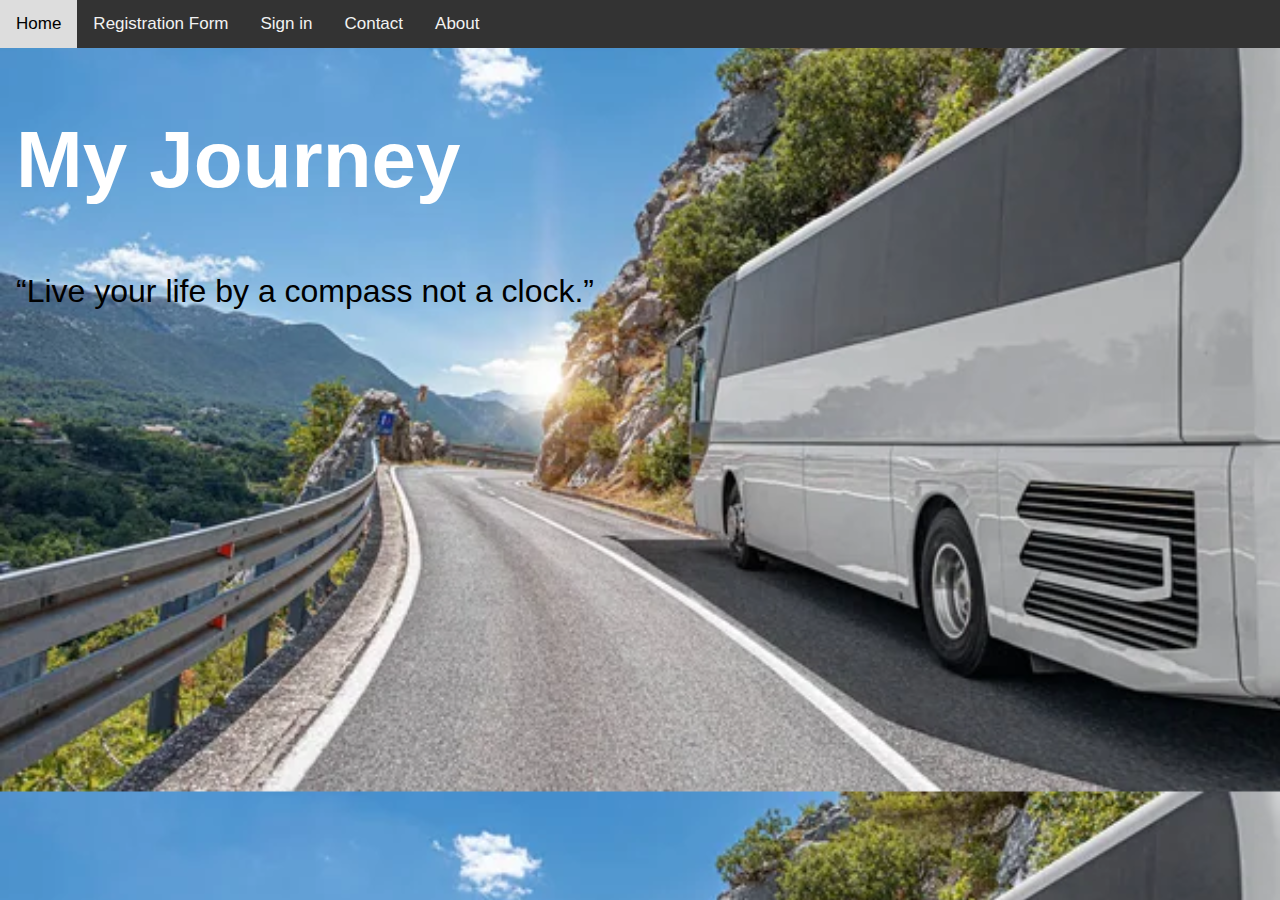
<file: index.html>
<!DOCTYPE html>
<html>
<head>
<meta name="viewport" content="width=device-width, initial-scale=1">
<style>
body {
  margin: 0;
  font-family: Arial, Helvetica, sans-serif;
  background-image: url(bus.jpg);
  background-size: 100%;
}

.topnav {
  overflow: hidden;
  background-color: #333;
}

.topnav a {
  float: left;
  color: #f2f2f2;
  text-align: center;
  padding: 14px 16px;
  text-decoration: none;
  font-size: 17px;
}

.topnav a:hover {
  background-color: #ddd;
  color: black;
}

.topnav a.active {
  background-color: #04AA6D;
  color: white;
}
</style>
</head>
<body>

<div class="topnav">
  <a href="index.html">Home</a>
  <a href="registration.html"> Registration Form</a>
  <a href="signin.html">Sign in</a>
  <a href="contact.html">Contact</a>
  <a href="about.html">About</a>
</div>

<div style="padding-left:16px">
  <h2 style="color:#ffffff; font-size: 500%;">My Journey</h2>
  <p style="font-size: 200%;">“Live your life by a compass not a clock.”</p>
</div>

</body>
</html>
</file>
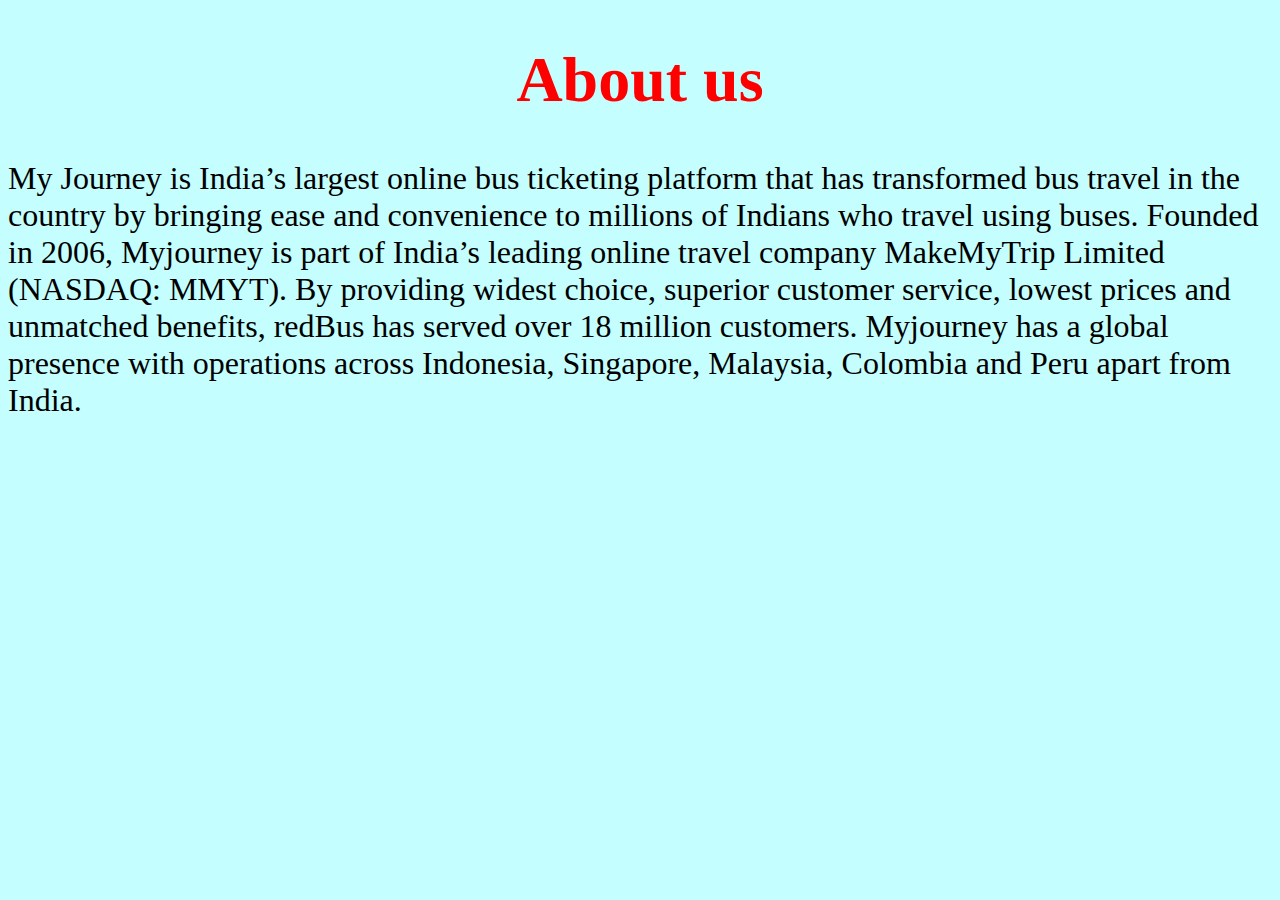
<file: about.html>
<!DOCTYPE html>
<html lang="en">
<head>
    <meta charset="UTF-8">
    <meta name="viewport" content="width=device-width, initial-scale=1.0">
    <title>Document</title>
    <style>
        body{
            font-size: xx-large;
            
            background-color: rgb(196, 254, 254);
        }
    </style>
</head>
<body>
    <h1 style="color: red;" align="center">About us</h1>
    <p style="color: black; font-family: cursive; font-size:xx-large;">My Journey is India’s largest online bus ticketing platform that has transformed bus travel in the country by bringing ease and convenience to millions of Indians who travel using buses. Founded in 2006, Myjourney is part of India’s leading online travel company MakeMyTrip Limited (NASDAQ: MMYT). By providing widest choice, superior customer service, lowest prices and unmatched benefits, redBus has served over 18 million customers. Myjourney has a global presence with operations across Indonesia, Singapore, Malaysia, Colombia and Peru apart from India.</p>
</body>
</html>
</file>
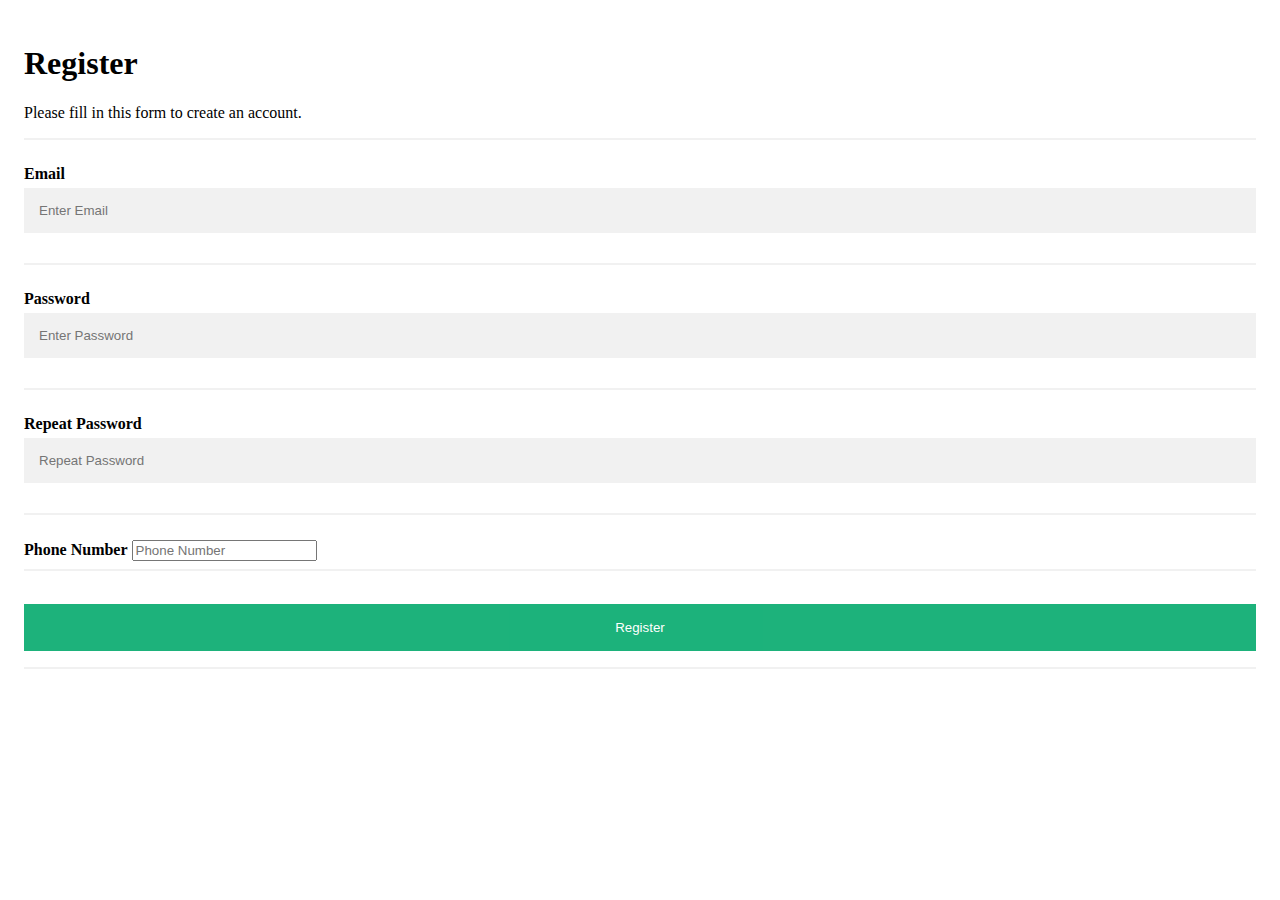
<file: registration.html>
<!DOCTYPE html>
<html lang="en">
<head>
    <meta charset="UTF-8">
    <meta name="viewport" content="width=device-width, initial-scale=1.0">
    <title>Document</title>
    <link rel="stylesheet" href="webs.css">
</head>
<body>
    <form action="action_page.php">
        <div class="container">
          <h1>Register</h1>
          <p>Please fill in this form to create an account.</p>
          <hr>
          <label for="email"><b>Email</b></label>
          <input type="text" placeholder="Enter Email" name="email" id="email" required>
          <hr>
          <label for="psw"><b>Password</b></label>
          <input type="password" placeholder="Enter Password" name="psw" id="psw" required>
          <hr>
          <label for="psw-repeat"><b>Repeat Password</b></label>
          <input type="password" placeholder="Repeat Password" name="psw-repeat" id="psw-repeat" required>
          <hr>
          <label for="psw-repeat"><b>Phone Number</b></label>
          <input type="phonenumber" placeholder="Phone Number" name="psw-repeat" id="psw-repeat" required>
          <hr>
          <button type="submit" class="registerbtn">Register</button>
          <hr>
        </div>
    </form>
       
</body>
</html>
</file>
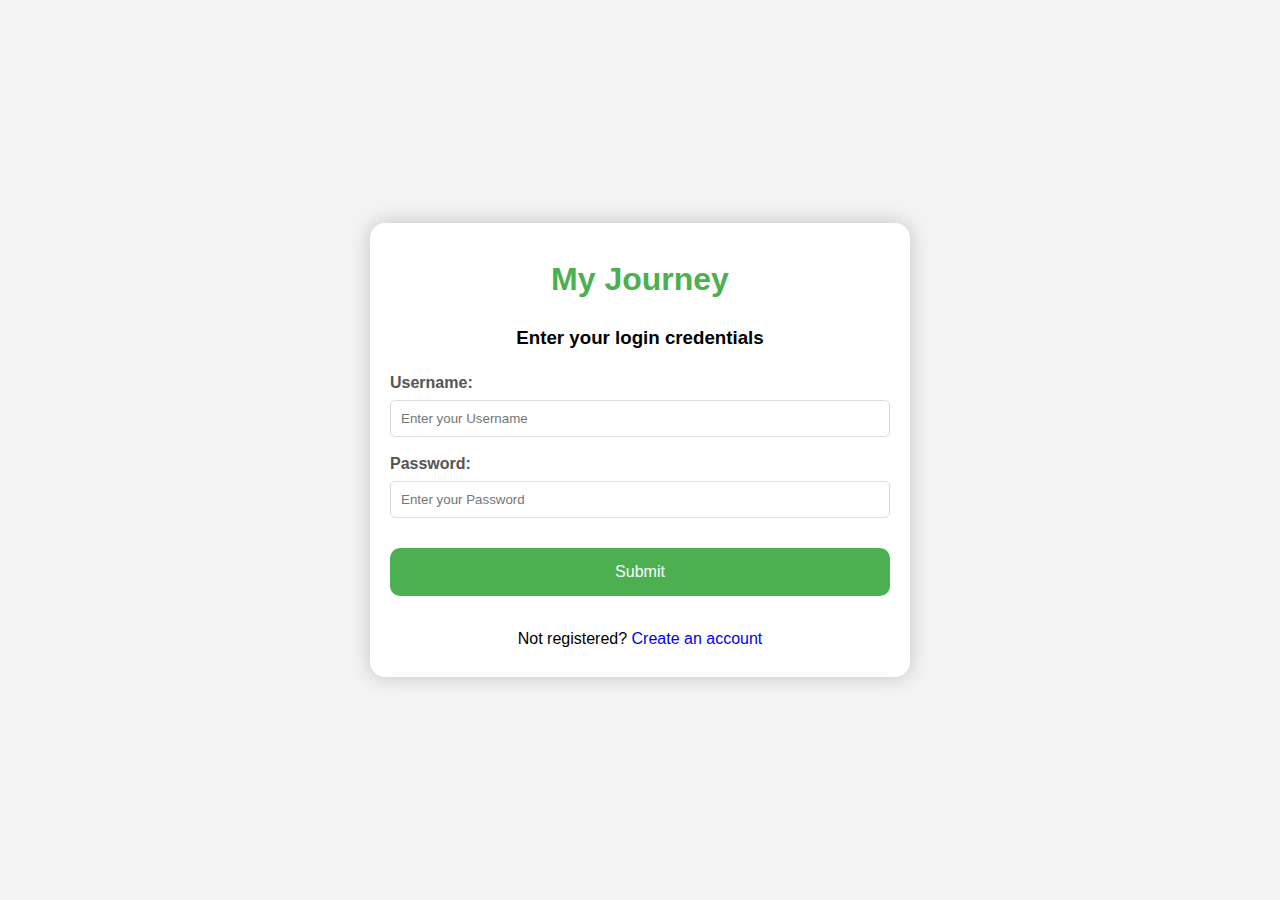
<file: signin.html>
<!DOCTYPE html>
<html>

<head>
	<title>GeeksforGeeks Registration</title>
	<link rel="stylesheet"
		href="signin.css">
	
</head>

<body>
	
	<div class="main">
		<h1>My Journey</h1>
		<h3>Enter your login credentials</h3>
		<form action="">
			<label for="first">
				Username:
			</label>
			<input type="text"
				id="first"
				name="first"
				placeholder="Enter your Username" required>

			<label for="password">
				Password:
			</label>
			<input type="password"
				id="password"
				name="password"
				placeholder="Enter your Password" required>

			<div class="wrap">
				<button type="submit"
						onclick="solve()">
					Submit
				</button>
			</div>
		</form>
		<p>Not registered? 
			<a href="#"
			style="text-decoration: none;">
				Create an account
			</a>
		</p>
	</div>
</body>

</html>
</file>
<file: webs.css>
* {box-sizing: border-box}

/* Add padding to containers */
.container {
  padding: 16px;
}

/* Full-width input fields */
input[type=text], input[type=password] {
  width: 100%;
  padding: 15px;
  margin: 5px 0 22px 0;
  display: inline-block;
  border: none;
  background: #f1f1f1;
}

input[type=text]:focus, input[type=password]:focus {
  background-color: #ddd;
  outline: none;
}

input[type=text]:focus, input[type=phonenumber]:focus {
    background-color: #ddd;
    outline: none;
}

/* Overwrite default styles of hr */
hr {
  border: 1px solid #f1f1f1;
  margin-bottom: 25px;
}

/* Set a style for the submit/register button */
.registerbtn {
  background-color: #04AA6D;
  color: white;
  padding: 16px 20px;
  margin: 8px 0;
  border: none;
  cursor: pointer;
  width: 100%;
  opacity: 0.9;
}

.registerbtn:hover {
  opacity:1;
}
</file>
<file: signin.css>
/*style.css*/
body {
	display: flex;
	align-items: center;
	justify-content: center;
	font-family: sans-serif;
	line-height: 1.5;
	min-height: 100vh;
	background: #f3f3f3;
	flex-direction: column;
	margin: 0;
}

.main {
	background-color: #fff;
	border-radius: 15px;
	box-shadow: 0 0 20px rgba(0, 0, 0, 0.2);
	padding: 10px 20px;
	transition: transform 0.2s;
	width: 500px;
	text-align: center;
}

h1 {
	color: #4CAF50;
}

label {
	display: block;
	width: 100%;
	margin-top: 10px;
	margin-bottom: 5px;
	text-align: left;
	color: #555;
	font-weight: bold;
}


input {
	display: block;
	width: 100%;
	margin-bottom: 15px;
	padding: 10px;
	box-sizing: border-box;
	border: 1px solid #ddd;
	border-radius: 5px;
}

button {
	padding: 15px;
	border-radius: 10px;
	margin-top: 15px;
	margin-bottom: 15px;
	border: none;
	color: white;
	cursor: pointer;
	background-color: #4CAF50;
	width: 100%;
	font-size: 16px;
}

.wrap {
	display: flex;
	justify-content: center;
	align-items: center;
}
</file>
